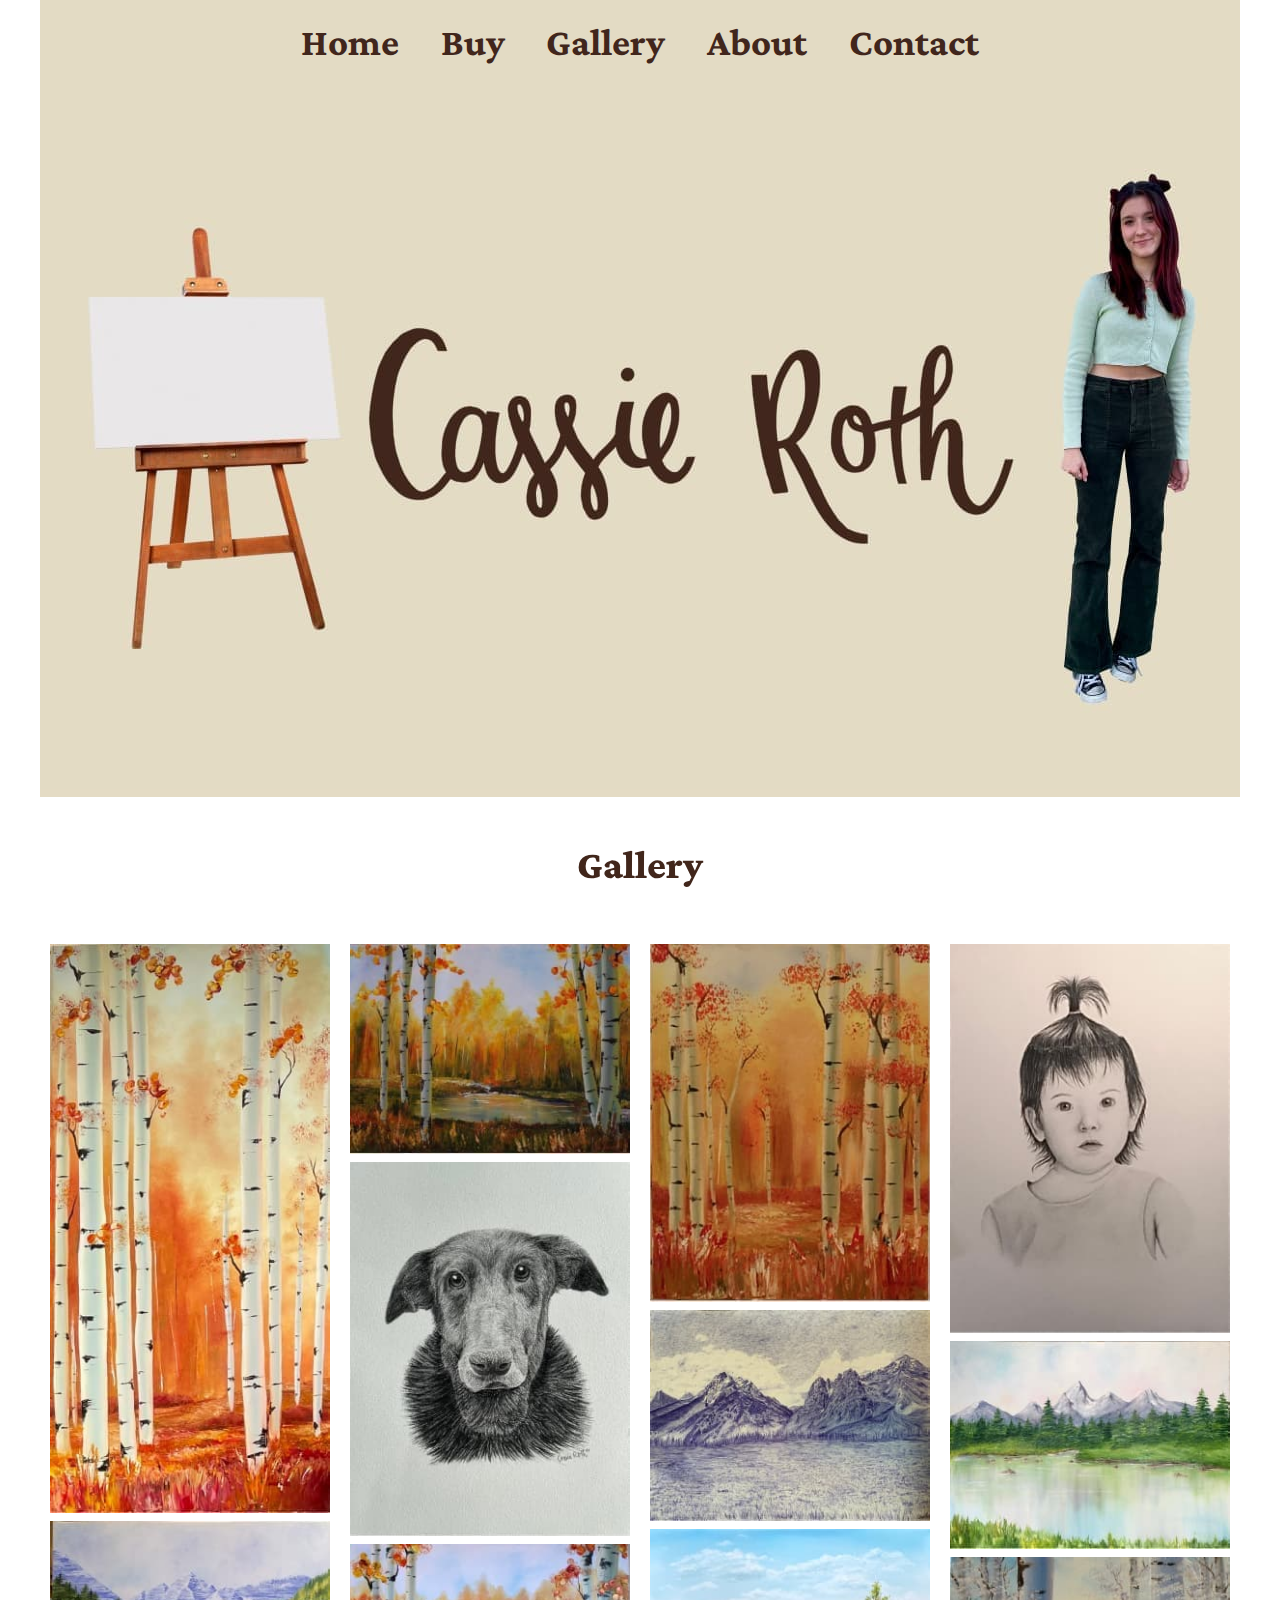
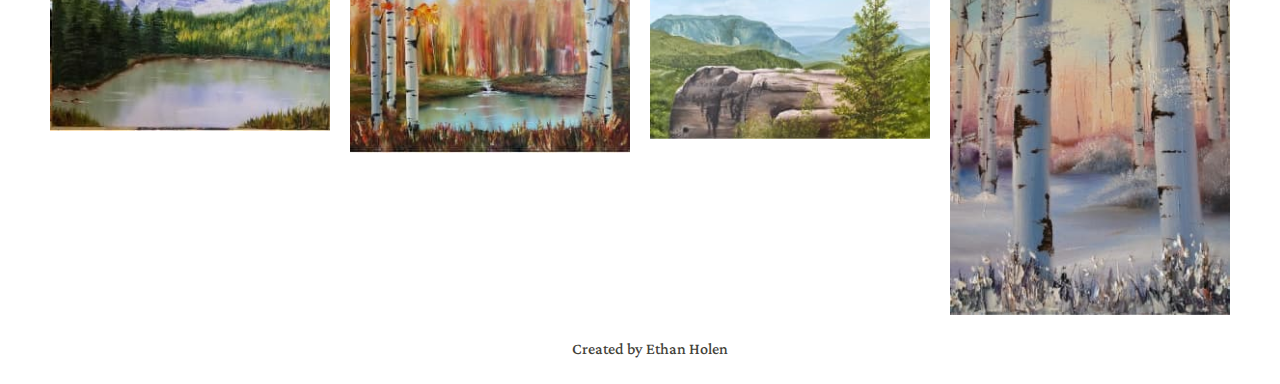
<file: index.html>
<!DOCTYPE html>
<html lang="en">
  <head>
    <meta charset="UTF-8" />
    <meta name="viewport" content="width=device-width, initial-scale=1" />
    <title>Cassie Roth Fine Art</title>
    <link rel="stylesheet" href="css/style.css" />

    <link rel="preconnect" href="https://fonts.googleapis.com" />
    <link rel="preconnect" href="https://fonts.gstatic.com" crossorigin />
    <link
      href="https://fonts.googleapis.com/css2?family=Lateef&display=swap"
      rel="stylesheet"
    />
    <script src="https://ajax.googleapis.com/ajax/libs/jquery/3.1.1/jquery.min.js"></script>

    <!-- Global site tag (gtag.js) - Google Analytics -->
    <script
      async
      src="https://www.googletagmanager.com/gtag/js?id=G-BBJW0DSP8X"
    ></script>
    <script>
      window.dataLayer = window.dataLayer || [];
      function gtag() {
        dataLayer.push(arguments);
      }
      gtag("js", new Date());

      gtag("config", "G-BBJW0DSP8X");
    </script>
  </head>
  <body>
    <!-- <website-header></website-header> -->
    <header>
      <script>
        $(document).ready(function () {
          $(".cross").hide();
          $(".menu").hide();
          $(".hamburger").click(function () {
            $(".menu").slideToggle("slow", function () {
              $(".hamburger").hide();
              $(".cross").show();
            });
          });

          $(".cross").click(function () {
            $(".menu").slideToggle("slow", function () {
              $(".cross").hide();
              $(".hamburger").show();
            });
          });
        });
      </script>

      <div class="wrapper">
        <nav>
          <ul>
            <li>
              <b><a href="index.html">Home</a></b>
            </li>
            <li>
              <b><a href="buy.html">Buy</a></b>
            </li>
            <li>
              <b><a href="gallery.html">Gallery</a></b>
            </li>
            <li>
              <b><a href="about.html">About</a></b>
            </li>
            <li>
              <b><a href="contact.html">Contact</a></b>
            </li>
          </ul>
        </nav>
      </div>

      <div id="mobile">
        <button class="hamburger">&#x2261;</button>
        <button class="cross">x</button>
      </div>

      <div class="menu">
        <ul>
          <li>
            <b><a href="index.html">Home</a></b>
          </li>
          <li>
            <b><a href="buy.html">Buy</a></b>
          </li>
          <li>
            <b><a href="gallery.html">Gallery</a></b>
          </li>
          <li>
            <b><a href="about.html">About</a></b>
          </li>
          <li>
            <b><a href="contact.html">Contact</a></b>
          </li>
        </ul>
      </div>
    </header>

    <div class="head-image">
      <a href="index.html"
        ><img src="images/cra-homepage.jpg" alt="Cassie Roth Homepage Image"
      /></a>
    </div>

    <h1><strong>Gallery</strong></h1>

    <div class="row">
      <div class="column">
        <a href="images/gallery/large/fall-aspens.jpg">
          <img
            src="images/gallery/small/fall-aspens.jpg"
            alt="Oil painting aspens in fall"
          />
        </a>
        <a href="images/gallery/large/maroon-bells.jpg">
          <img
            src="images/gallery/small/maroon-bells.jpg"
            alt="Oil painting Maroon Bells Mountains"
          />
        </a>
      </div>
      <div class="column">
        <a href="images/gallery/large/forest-two.jpg">
          <img
            src="images/gallery/small/forest-two.jpg"
            alt="Oil painting fall forest with pond"
          />
        </a>
        <a href="images/gallery/large/lily-dog.jpg"
          ><img
            src="images/gallery/small/lily-dog.jpg"
            alt="Black lab dog drawing"
        /></a>
        <a href="images/gallery/large/forest-pond"
          ><img
            src="images/gallery/small/forest-pond.jpg"
            alt="Oil painting forest with pond"
        /></a>
      </div>
      <div class="column">
        <a href="images/gallery/large/fall-forest.jpg"
          ><img
            src="images/gallery/small/fall-forest-18x14.jpg"
            alt="Oil painting aspens in fall"
        /></a>
        <a href="images/gallery/large/tetons-drawing.jpg">
          <img
            src="images/gallery/small/tetons-drawing.jpg"
            alt="Oil painting Grand Tetons"
        /></a>
        <a href="images/gallery/large/bens-comission.jpg"
          ><img
            src="images/gallery/small/bens-comission.jpg"
            alt="Oil painting of a campsite in arizona"
        /></a>
      </div>
      <div class="column">
        <a href="images/gallery/large/baby-cassie.jpg"
          ><img
            src="images/gallery/small/baby-cassie.jpg"
            alt="Sketch of cassie as a baby"
        /></a>
        <a href="images/gallery/large/tetons.jpg"
          ><img
            src="images/gallery/small/tetons.jpg"
            alt="Oil painting Grand Tetons"
        /></a>

        <a href="images/gallery/large/winter.jpg"
          ><img
            src="images/gallery/small/winter.jpg"
            alt="Oil painting aspens in winter"
        /></a>
      </div>
    </div>

    <footer>
      <p>Created by <a href="https://ethanholen.com">Ethan Holen</a></p>
    </footer>
  </body>
</html>
</file>
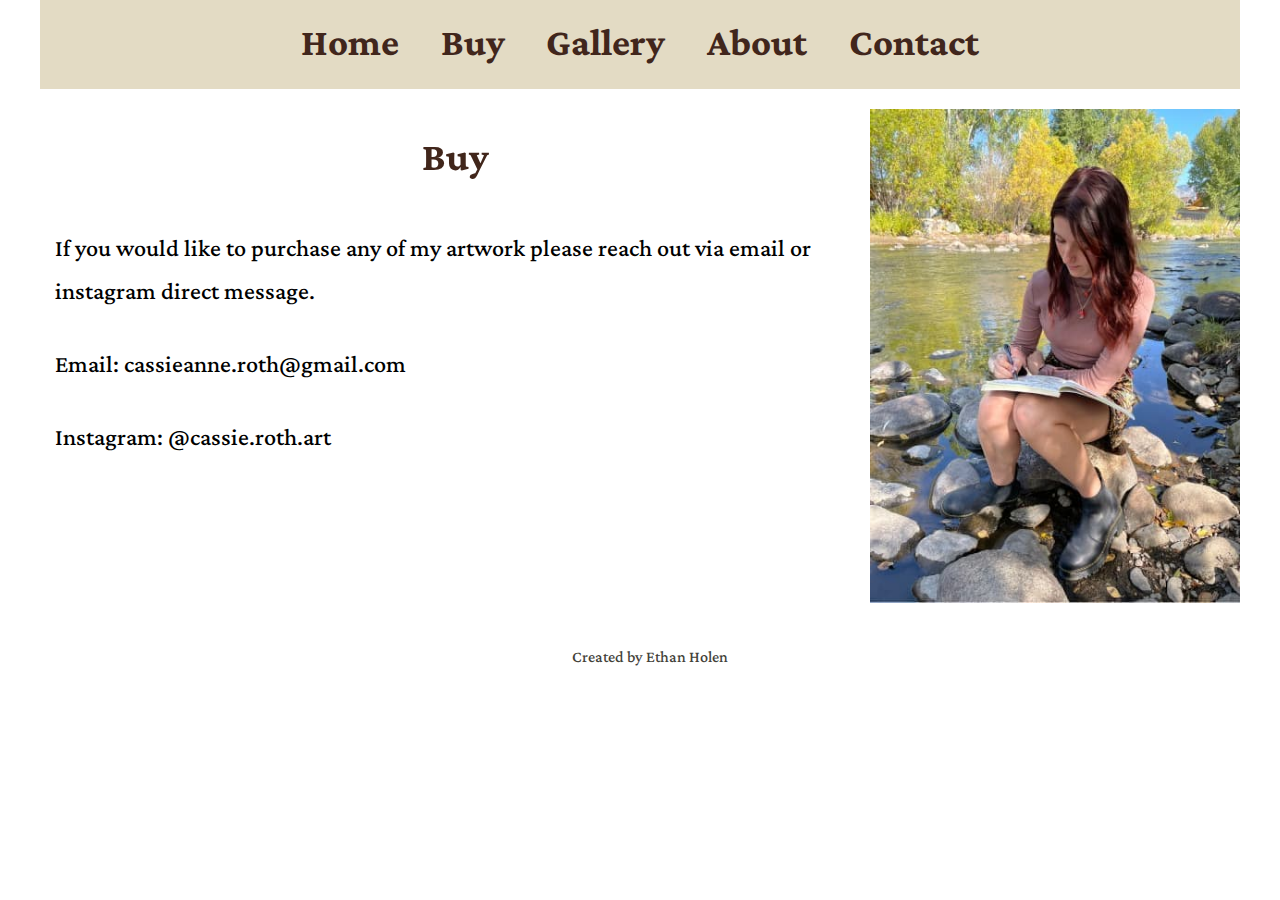
<file: buy.html>
<!DOCTYPE html>
<html lang="en">
  <head>
    <meta charset="UTF-8" />
    <meta name="viewport" content="width=device-width, initial-scale=1" />
    <title>Buy | Cassie Roth Fine Art</title>
    <link rel="stylesheet" href="css/style.css" />

    <link rel="preconnect" href="https://fonts.googleapis.com" />
    <link rel="preconnect" href="https://fonts.gstatic.com" crossorigin />
    <link
      href="https://fonts.googleapis.com/css2?family=Lateef&display=swap"
      rel="stylesheet"
    />
    <script src="https://ajax.googleapis.com/ajax/libs/jquery/3.1.1/jquery.min.js"></script>

    <!-- Global site tag (gtag.js) - Google Analytics -->
    <script
      async
      src="https://www.googletagmanager.com/gtag/js?id=G-BBJW0DSP8X"
    ></script>
    <script>
      window.dataLayer = window.dataLayer || [];
      function gtag() {
        dataLayer.push(arguments);
      }
      gtag("js", new Date());

      gtag("config", "G-BBJW0DSP8X");
    </script>
  </head>
  <body>
    <!-- <website-header></website-header> -->
    <header>
      <script>
        $(document).ready(function () {
          $(".cross").hide();
          $(".menu").hide();
          $(".hamburger").click(function () {
            $(".menu").slideToggle("slow", function () {
              $(".hamburger").hide();
              $(".cross").show();
            });
          });

          $(".cross").click(function () {
            $(".menu").slideToggle("slow", function () {
              $(".cross").hide();
              $(".hamburger").show();
            });
          });
        });
      </script>

      <div class="wrapper">
        <nav>
          <ul>
            <li>
              <b><a href="index.html">Home</a></b>
            </li>
            <li>
              <b><a href="buy.html">Buy</a></b>
            </li>
            <li>
              <b><a href="gallery.html">Gallery</a></b>
            </li>
            <li>
              <b><a href="about.html">About</a></b>
            </li>
            <li>
              <b><a href="contact.html">Contact</a></b>
            </li>
          </ul>
        </nav>
      </div>

      <div id="mobile">
        <button class="hamburger">&#x2261;</button>
        <button class="cross">x</button>
      </div>

      <div class="menu">
        <ul>
          <li>
            <b><a href="index.html">Home</a></b>
          </li>
          <li>
            <b><a href="buy.html">Buy</a></b>
          </li>
          <li>
            <b><a href="gallery.html">Gallery</a></b>
          </li>
          <li>
            <b><a href="about.html">About</a></b>
          </li>
          <li>
            <b><a href="contact.html">Contact</a></b>
          </li>
        </ul>
      </div>
    </header>
    <div class="content">
      <div class="side-text">
        <h1>Buy</h1>
        <p>
          If you would like to purchase any of my artwork please reach out via
          email or instagram direct message.
        </p>

        <p>
          Email:
          <a href="mailto:cassieanne.roth@gmail.com"
            >cassieanne.roth@gmail.com</a
          >
        </p>
        <p>
          Instagram:
          <a href="https://www.instagram.com/cassie.roth.art/" target="blank"
            >@cassie.roth.art</a
          >
        </p>
      </div>

      <div class="side-image">
        <img
          src="images/cassie-on-rock.jpg"
          alt="Artist sitting on rock by river drawing"
        />
      </div>
    </div>
    <footer>
      <p>Created by <a href="https://ethanholen.com">Ethan Holen</a></p>
    </footer>
  </body>
</html>
</file>
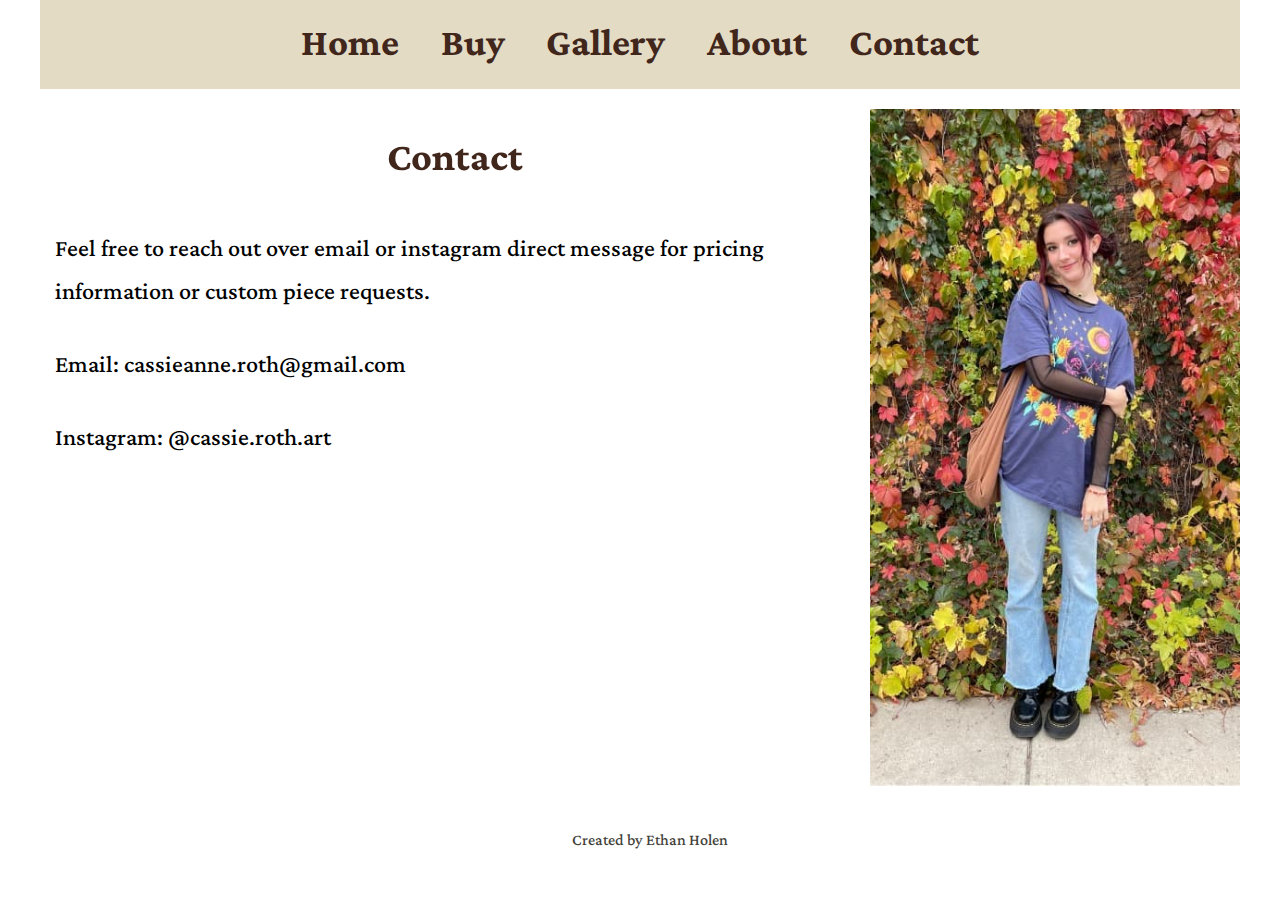
<file: contact.html>
<!DOCTYPE html>
<html lang="en">
  <head>
    <meta charset="UTF-8" />
    <meta name="viewport" content="width=device-width, initial-scale=1" />
    <title>Contact | Cassie Roth Fine Art</title>
    <link rel="stylesheet" href="css/style.css" />

    <link rel="preconnect" href="https://fonts.googleapis.com" />
    <link rel="preconnect" href="https://fonts.gstatic.com" crossorigin />
    <link
      href="https://fonts.googleapis.com/css2?family=Lateef&display=swap"
      rel="stylesheet"
    />
    <script src="https://ajax.googleapis.com/ajax/libs/jquery/3.1.1/jquery.min.js"></script>

    <!-- Global site tag (gtag.js) - Google Analytics -->
    <script
      async
      src="https://www.googletagmanager.com/gtag/js?id=G-BBJW0DSP8X"
    ></script>
    <script>
      window.dataLayer = window.dataLayer || [];
      function gtag() {
        dataLayer.push(arguments);
      }
      gtag("js", new Date());

      gtag("config", "G-BBJW0DSP8X");
    </script>
  </head>
  <body>
    <!-- <website-header></website-header> -->
    <header>
      <script>
        $(document).ready(function () {
          $(".cross").hide();
          $(".menu").hide();
          $(".hamburger").click(function () {
            $(".menu").slideToggle("slow", function () {
              $(".hamburger").hide();
              $(".cross").show();
            });
          });

          $(".cross").click(function () {
            $(".menu").slideToggle("slow", function () {
              $(".cross").hide();
              $(".hamburger").show();
            });
          });
        });
      </script>

      <div class="wrapper">
        <nav>
          <ul>
            <li>
              <b><a href="index.html">Home</a></b>
            </li>
            <li>
              <b><a href="buy.html">Buy</a></b>
            </li>
            <li>
              <b><a href="gallery.html">Gallery</a></b>
            </li>
            <li>
              <b><a href="about.html">About</a></b>
            </li>
            <li>
              <b><a href="contact.html">Contact</a></b>
            </li>
          </ul>
        </nav>
      </div>

      <div id="mobile">
        <button class="hamburger">&#x2261;</button>
        <button class="cross">x</button>
      </div>

      <div class="menu">
        <ul>
          <li>
            <b><a href="index.html">Home</a></b>
          </li>
          <li>
            <b><a href="buy.html">Buy</a></b>
          </li>
          <li>
            <b><a href="gallery.html">Gallery</a></b>
          </li>
          <li>
            <b><a href="about.html">About</a></b>
          </li>
          <li>
            <b><a href="contact.html">Contact</a></b>
          </li>
        </ul>
      </div>
    </header>
    <div class="content">
      <div class="side-text">
        <h1>Contact</h1>
        <p>
          Feel free to reach out over email or instagram direct message for
          pricing information or custom piece requests.
        </p>

        <p>
          Email:
          <a href="mailto:cassieanne.roth@gmail.com"
            >cassieanne.roth@gmail.com</a
          >
        </p>
        <p>
          Instagram:
          <a href="https://www.instagram.com/cassie.roth.art/" target="blank"
            >@cassie.roth.art</a
          >
        </p>
      </div>

      <div class="side-image">
        <img
          src="images/cassie-wall.jpg"
          alt="Cassie standing in front of wall with fall leaves"
        />
      </div>
    </div>
    <footer>
      <p>Created by <a href="https://ethanholen.com">Ethan Holen</a></p>
    </footer>
  </body>
</html>
</file>
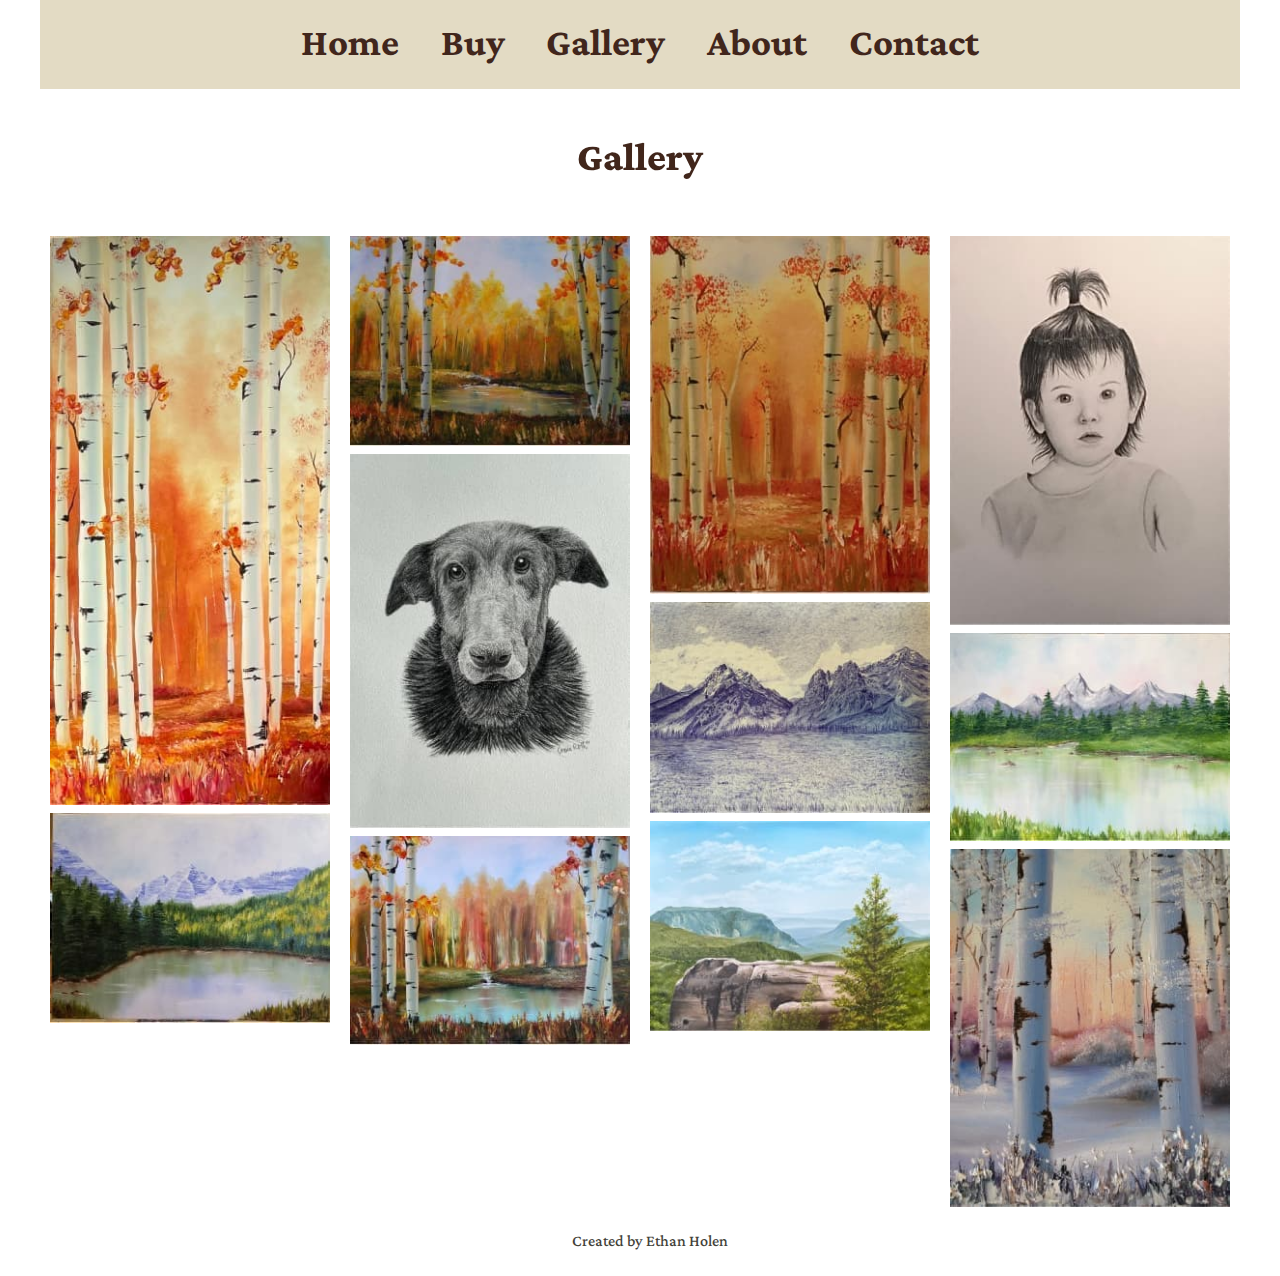
<file: gallery.html>
<!DOCTYPE html>
<html lang="en">
  <head>
    <meta charset="UTF-8" />
    <meta name="viewport" content="width=device-width, initial-scale=1" />
    <title>Gallery | Cassie Roth Fine Art</title>
    <link rel="stylesheet" href="css/style.css" />

    <link rel="preconnect" href="https://fonts.googleapis.com" />
    <link rel="preconnect" href="https://fonts.gstatic.com" crossorigin />
    <link
      href="https://fonts.googleapis.com/css2?family=Lateef&display=swap"
      rel="stylesheet"
    />
    <script src="https://ajax.googleapis.com/ajax/libs/jquery/3.1.1/jquery.min.js"></script>

    <!-- Global site tag (gtag.js) - Google Analytics -->
    <script
      async
      src="https://www.googletagmanager.com/gtag/js?id=G-BBJW0DSP8X"
    ></script>
    <script>
      window.dataLayer = window.dataLayer || [];
      function gtag() {
        dataLayer.push(arguments);
      }
      gtag("js", new Date());

      gtag("config", "G-BBJW0DSP8X");
    </script>
  </head>
  <body>
    <!-- <website-header></website-header> -->
    <header>
      <script>
        $(document).ready(function () {
          $(".cross").hide();
          $(".menu").hide();
          $(".hamburger").click(function () {
            $(".menu").slideToggle("slow", function () {
              $(".hamburger").hide();
              $(".cross").show();
            });
          });

          $(".cross").click(function () {
            $(".menu").slideToggle("slow", function () {
              $(".cross").hide();
              $(".hamburger").show();
            });
          });
        });
      </script>

      <div class="wrapper">
        <nav>
          <ul>
            <li>
              <b><a href="index.html">Home</a></b>
            </li>
            <li>
              <b><a href="buy.html">Buy</a></b>
            </li>
            <li>
              <b><a href="gallery.html">Gallery</a></b>
            </li>
            <li>
              <b><a href="about.html">About</a></b>
            </li>
            <li>
              <b><a href="contact.html">Contact</a></b>
            </li>
          </ul>
        </nav>
      </div>

      <div id="mobile">
        <button class="hamburger">&#x2261;</button>
        <button class="cross">x</button>
      </div>

      <div class="menu">
        <ul>
          <li>
            <b><a href="index.html">Home</a></b>
          </li>
          <li>
            <b><a href="buy.html">Buy</a></b>
          </li>
          <li>
            <b><a href="gallery.html">Gallery</a></b>
          </li>
          <li>
            <b><a href="about.html">About</a></b>
          </li>
          <li>
            <b><a href="contact.html">Contact</a></b>
          </li>
        </ul>
      </div>
    </header>

    <h1><strong>Gallery</strong></h1>

    <div class="row">
      <div class="column">
        <a href="images/gallery/large/fall-aspens.jpg">
          <img
            src="images/gallery/small/fall-aspens.jpg"
            alt="Oil painting aspens in fall"
          />
        </a>
        <a href="images/gallery/large/maroon-bells.jpg">
          <img
            src="images/gallery/small/maroon-bells.jpg"
            alt="Oil painting Maroon Bells Mountains"
          />
        </a>
      </div>
      <div class="column">
        <a href="images/gallery/large/forest-two.jpg">
          <img
            src="images/gallery/small/forest-two.jpg"
            alt="Oil painting fall forest with pond"
          />
        </a>
        <a href="images/gallery/large/lily-dog.jpg"
          ><img
            src="images/gallery/small/lily-dog.jpg"
            alt="Black lab dog drawing"
        /></a>
        <a href="images/gallery/large/forest-pond"
          ><img
            src="images/gallery/small/forest-pond.jpg"
            alt="Oil painting forest with pond"
        /></a>
      </div>
      <div class="column">
        <a href="images/gallery/large/fall-forest.jpg"
          ><img
            src="images/gallery/small/fall-forest-18x14.jpg"
            alt="Oil painting aspens in fall"
        /></a>
        <a href="images/gallery/large/tetons-drawing.jpg">
          <img
            src="images/gallery/small/tetons-drawing.jpg"
            alt="Oil painting Grand Tetons"
        /></a>
        <a href="images/gallery/large/bens-comission.jpg"
          ><img
            src="images/gallery/small/bens-comission.jpg"
            alt="Oil painting of a campsite in arizona"
        /></a>
      </div>
      <div class="column">
        <a href="images/gallery/large/baby-cassie.jpg"
          ><img
            src="images/gallery/small/baby-cassie.jpg"
            alt="Sketch of cassie as a baby"
        /></a>
        <a href="images/gallery/large/tetons.jpg"
          ><img
            src="images/gallery/small/tetons.jpg"
            alt="Oil painting Grand Tetons"
        /></a>

        <a href="images/gallery/large/winter.jpg"
          ><img
            src="images/gallery/small/winter.jpg"
            alt="Oil painting aspens in winter"
        /></a>
      </div>
    </div>

    <footer>
      <p>Created by <a href="https://ethanholen.com">Ethan Holen</a></p>
    </footer>
  </body>
</html>
</file>
<file: css/style.css>
body {
  max-width: 1200px;
  margin: 0px auto;
  font-family: "Lateef", cursive;
}

body h1 {
  color: #41261b;
  text-align: center;

  font-size: 50px;
}

.wrapper {
  /* content: center; */
}

nav {
  /* padding: 50px; */
  background-color: #e3dbc4;
}

nav ul {
  text-align: left;
  list-style-type: none;
  margin: 0;
  padding: 0;
  display: flex;
  justify-content: space-around;
  /*	justify-content: space-between;*/
  padding: 10px 20%;
  font-size: 300%;
}

.head-image {
  background-color: #e4dbc4;
}

.head-image img {
  width: 100%;
}

nav a {
  text-decoration: none;
  color: #41261c;
}
nav a:hover {
  color: #a6a386;
}

.menu {
  display: none;
}

#mobile {
  display: none;
}

footer {
  /* background-color: #e3dbc4; */
  color: #424138;
  font-size: 20px;
  /* position: fixed; */
  bottom: 0;
  max-width: 1200px;
  width: 100%;
  padding: 0px 10px 0px 10px;
  flex-shrink: 0;
  text-align: center;
  /* height: 80px; */
}

footer a {
  text-decoration: none;
  color: #424138;
}

@media screen and (max-width: 800px) {
  nav {
    display: none;
  }

  #mobile {
    display: block;
    background: #e3dbc4;
  }

  .menu {
    display: block;
    width: 95%;
    margin: 10px auto;
  }

  /* #content {
        flex-direction: column;
      } */

  main {
    width: 95%;
    margin-right: auto;
    margin-left: auto;
  }

  #mobile button {
    display: block;
    margin: 0 auto;
    padding-bottom: 3px;
  }

  .hamburger {
    display: block;
    background: none;
    color: #41261b;
    border: none;
    font-size: 2em;
    font-weight: bold;
    cursor: pointer;
    outline: none;
    z-index: 2000;
  }

  .cross {
    display: block;
    background: none;
    color: #41261b;
    border: none;
    font-size: 2em;
    font-weight: bold;
    cursor: pointer;
    outline: none;
    z-index: 2000;
  }

  .menu {
    z-index: 1000;
    font-weight: bold;
    width: 97%;
    background: #41261b;
    position: absolute;
    text-align: center;
  }

  .menu ul {
    margin: 0;
    padding: 0;
    list-style-type: none;
    font-size: 40px;
  }

  .menu li {
    background: #ffffff;
    padding: 15px 0;
    border-bottom: #dddddd 1px solid;
  }

  .menu li:hover {
    background: #ffffff;
  }

  .menu a {
    text-decoration: none;
    color: #41261b;
  }

  .menu a:hover {
    color: #666;
  }
}

/* Images */

.row {
  display: flex;
  flex-wrap: wrap;
  /* padding: 0 4px; */
}

/* Create four equal columns that sits next to each other */
.column {
  flex: 23.3333%;
  max-width: 23.3333%;
  padding: 0 0.83333%;
}

.column img {
  margin-top: 8px;
  vertical-align: middle;
  width: 100%;
}

/* Responsive layout - makes a two column-layout instead of four columns */
@media screen and (max-width: 800px) {
  .column {
    flex: 49%;
    max-width: 47%;
  }
}

/* Responsive layout - makes the two columns stack on top of each other instead of next to each other */
@media screen and (max-width: 600px) {
  .column {
    flex: 100%;
    max-width: 100%;
  }
}

/* Info Pages */

.content {
  display: flex;
  max-width: 1200px;
  width: 100%;
}

.side-image {
  width: 400px;
}
.side-image img {
  max-width: 100%;
  float: right;
  padding: 20px 0px;
}

.side-text {
  font-size: 30px;
  text-align: left;
  padding: 0px 15px;
  max-width: 66.666666%;
}
.side-text a {
  text-decoration: none;
  color: black;
}
.side-text a:hover {
  color: #a6a386;
}

@media screen and (max-width: 600px) {
  .content {
    display: block;
  }

  .side-text {
    max-width: 100%;
    text-align: left;
    /* width: 600px; */
  }

  .side-image {
    display: none;
  }
}
</file>
